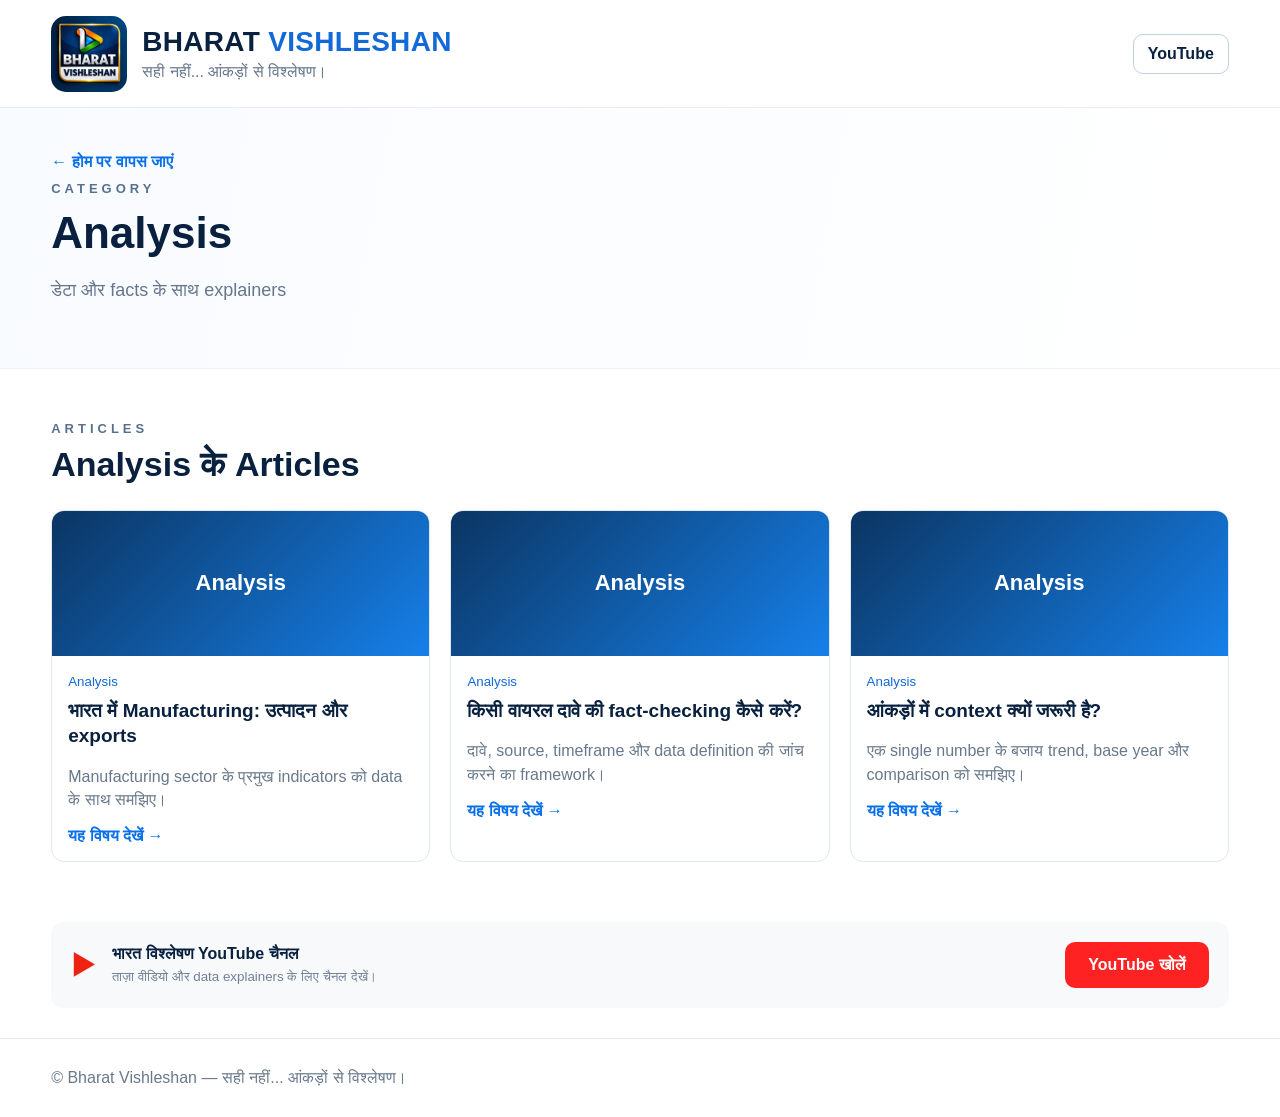
<file: analysis.html>
<!doctype html>
<html lang="hi"><head><meta charset="utf-8"><meta name="viewport" content="width=device-width,initial-scale=1">
<meta name="description" content="भारत विश्लेषण — Analysis">
<title>Analysis — भारत विश्लेषण</title><link rel="icon" href="../images/logo.png"><link rel="stylesheet" href="../style.css"></head>
<body>
<header class="header"><a class="brand" href="../index.html"><img src="../images/logo.png" alt="भारत विश्लेषण लोगो"><div><b>BHARAT <span>VISHLESHAN</span></b><small>सही नहीं... आंकड़ों से विश्लेषण।</small></div></a>
<div class="actions"><a class="secondary" style="padding:10px 14px" href="https://youtube.com/channel/UCvxD0t_KVUwZ9aAYzKoyr5Q" target="_blank" rel="noopener">YouTube</a></div></header>
<main>
<section class="page-hero"><a class="back" href="../index.html">← होम पर वापस जाएं</a><div class="eyebrow">CATEGORY</div><h1>Analysis</h1><p>डेटा और facts के साथ explainers</p></section>
<section class="section"><div class="section-title"><div><label>ARTICLES</label><h2>Analysis के Articles</h2></div></div><div class="articles"><article class="article"><div class="article-img">Analysis</div><div class="article-body"><small>Analysis</small><h3>भारत में Manufacturing: उत्पादन और exports</h3><p>Manufacturing sector के प्रमुख indicators को data के साथ समझिए।</p><a class="read" href="analysis.html">यह विषय देखें →</a></div></article>
<article class="article"><div class="article-img">Analysis</div><div class="article-body"><small>Analysis</small><h3>किसी वायरल दावे की fact-checking कैसे करें?</h3><p>दावे, source, timeframe और data definition की जांच करने का framework।</p><a class="read" href="analysis.html">यह विषय देखें →</a></div></article>
<article class="article"><div class="article-img">Analysis</div><div class="article-body"><small>Analysis</small><h3>आंकड़ों में context क्यों जरूरी है?</h3><p>एक single number के बजाय trend, base year और comparison को समझिए।</p><a class="read" href="analysis.html">यह विषय देखें →</a></div></article></div></section>
<section class="subscribe"><div><span>▶</span><div><strong>भारत विश्लेषण YouTube चैनल</strong><small>ताज़ा वीडियो और data explainers के लिए चैनल देखें।</small></div></div><a href="https://youtube.com/channel/UCvxD0t_KVUwZ9aAYzKoyr5Q" target="_blank" rel="noopener">YouTube खोलें</a></section>
</main><footer>© Bharat Vishleshan — सही नहीं... आंकड़ों से विश्लेषण।</footer>
</body></html>
</file>
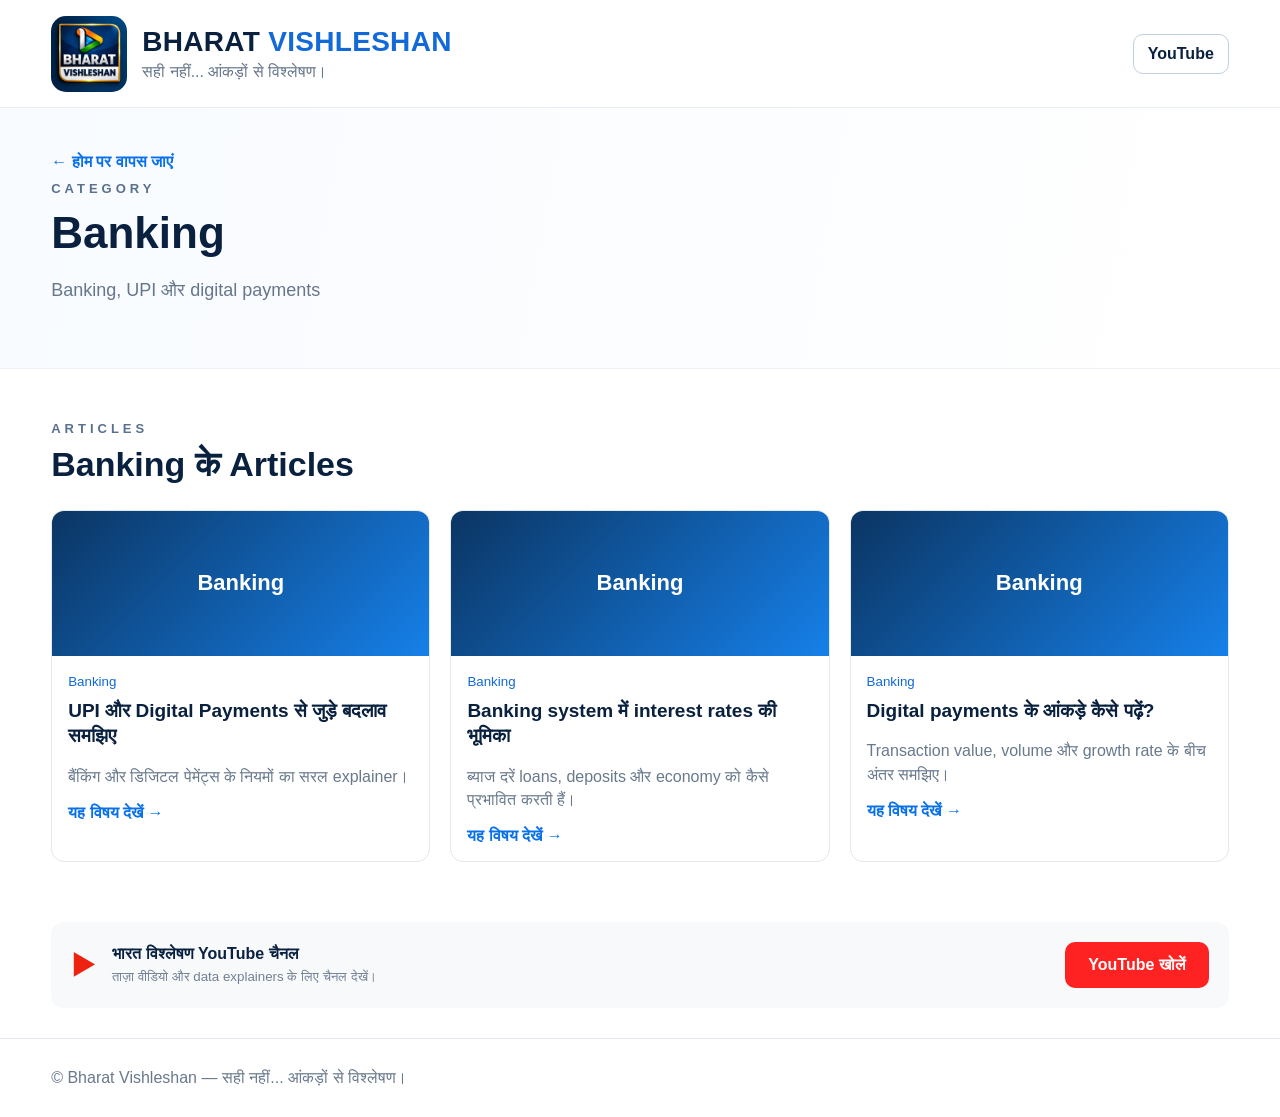
<file: banking.html>
<!doctype html>
<html lang="hi"><head><meta charset="utf-8"><meta name="viewport" content="width=device-width,initial-scale=1">
<meta name="description" content="भारत विश्लेषण — Banking">
<title>Banking — भारत विश्लेषण</title><link rel="icon" href="../images/logo.png"><link rel="stylesheet" href="../style.css"></head>
<body>
<header class="header"><a class="brand" href="../index.html"><img src="../images/logo.png" alt="भारत विश्लेषण लोगो"><div><b>BHARAT <span>VISHLESHAN</span></b><small>सही नहीं... आंकड़ों से विश्लेषण।</small></div></a>
<div class="actions"><a class="secondary" style="padding:10px 14px" href="https://youtube.com/channel/UCvxD0t_KVUwZ9aAYzKoyr5Q" target="_blank" rel="noopener">YouTube</a></div></header>
<main>
<section class="page-hero"><a class="back" href="../index.html">← होम पर वापस जाएं</a><div class="eyebrow">CATEGORY</div><h1>Banking</h1><p>Banking, UPI और digital payments</p></section>
<section class="section"><div class="section-title"><div><label>ARTICLES</label><h2>Banking के Articles</h2></div></div><div class="articles"><article class="article"><div class="article-img">Banking</div><div class="article-body"><small>Banking</small><h3>UPI और Digital Payments से जुड़े बदलाव समझिए</h3><p>बैंकिंग और डिजिटल पेमेंट्स के नियमों का सरल explainer।</p><a class="read" href="banking.html">यह विषय देखें →</a></div></article>
<article class="article"><div class="article-img">Banking</div><div class="article-body"><small>Banking</small><h3>Banking system में interest rates की भूमिका</h3><p>ब्याज दरें loans, deposits और economy को कैसे प्रभावित करती हैं।</p><a class="read" href="banking.html">यह विषय देखें →</a></div></article>
<article class="article"><div class="article-img">Banking</div><div class="article-body"><small>Banking</small><h3>Digital payments के आंकड़े कैसे पढ़ें?</h3><p>Transaction value, volume और growth rate के बीच अंतर समझिए।</p><a class="read" href="banking.html">यह विषय देखें →</a></div></article></div></section>
<section class="subscribe"><div><span>▶</span><div><strong>भारत विश्लेषण YouTube चैनल</strong><small>ताज़ा वीडियो और data explainers के लिए चैनल देखें।</small></div></div><a href="https://youtube.com/channel/UCvxD0t_KVUwZ9aAYzKoyr5Q" target="_blank" rel="noopener">YouTube खोलें</a></section>
</main><footer>© Bharat Vishleshan — सही नहीं... आंकड़ों से विश्लेषण।</footer>
</body></html>
</file>
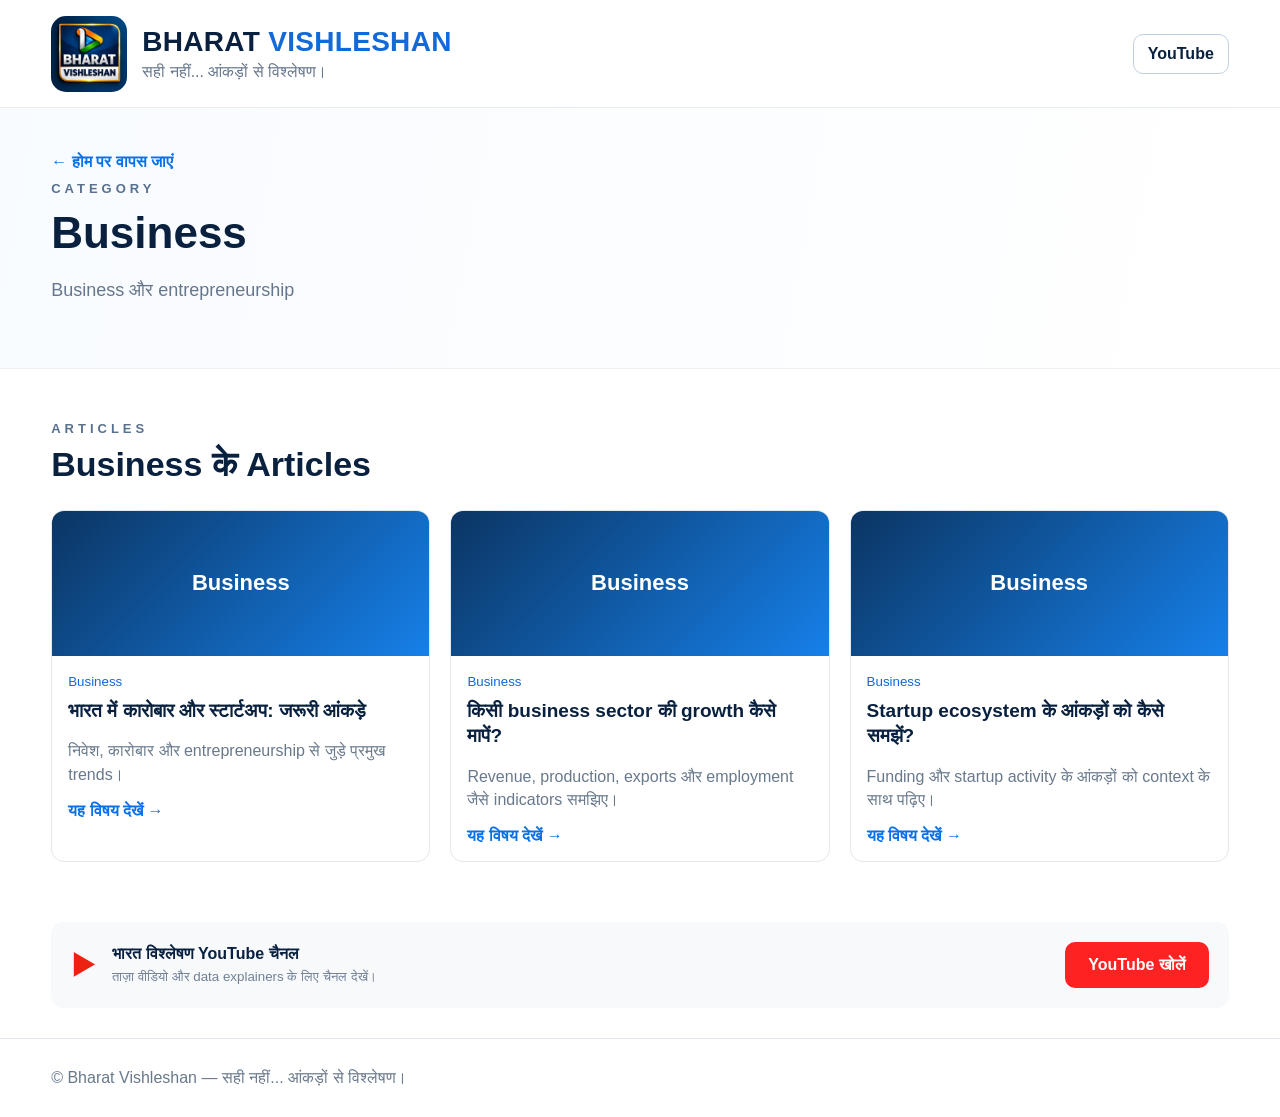
<file: business.html>
<!doctype html>
<html lang="hi"><head><meta charset="utf-8"><meta name="viewport" content="width=device-width,initial-scale=1">
<meta name="description" content="भारत विश्लेषण — Business">
<title>Business — भारत विश्लेषण</title><link rel="icon" href="../images/logo.png"><link rel="stylesheet" href="../style.css"></head>
<body>
<header class="header"><a class="brand" href="../index.html"><img src="../images/logo.png" alt="भारत विश्लेषण लोगो"><div><b>BHARAT <span>VISHLESHAN</span></b><small>सही नहीं... आंकड़ों से विश्लेषण।</small></div></a>
<div class="actions"><a class="secondary" style="padding:10px 14px" href="https://youtube.com/channel/UCvxD0t_KVUwZ9aAYzKoyr5Q" target="_blank" rel="noopener">YouTube</a></div></header>
<main>
<section class="page-hero"><a class="back" href="../index.html">← होम पर वापस जाएं</a><div class="eyebrow">CATEGORY</div><h1>Business</h1><p>Business और entrepreneurship</p></section>
<section class="section"><div class="section-title"><div><label>ARTICLES</label><h2>Business के Articles</h2></div></div><div class="articles"><article class="article"><div class="article-img">Business</div><div class="article-body"><small>Business</small><h3>भारत में कारोबार और स्टार्टअप: जरूरी आंकड़े</h3><p>निवेश, कारोबार और entrepreneurship से जुड़े प्रमुख trends।</p><a class="read" href="business.html">यह विषय देखें →</a></div></article>
<article class="article"><div class="article-img">Business</div><div class="article-body"><small>Business</small><h3>किसी business sector की growth कैसे मापें?</h3><p>Revenue, production, exports और employment जैसे indicators समझिए।</p><a class="read" href="business.html">यह विषय देखें →</a></div></article>
<article class="article"><div class="article-img">Business</div><div class="article-body"><small>Business</small><h3>Startup ecosystem के आंकड़ों को कैसे समझें?</h3><p>Funding और startup activity के आंकड़ों को context के साथ पढ़िए।</p><a class="read" href="business.html">यह विषय देखें →</a></div></article></div></section>
<section class="subscribe"><div><span>▶</span><div><strong>भारत विश्लेषण YouTube चैनल</strong><small>ताज़ा वीडियो और data explainers के लिए चैनल देखें।</small></div></div><a href="https://youtube.com/channel/UCvxD0t_KVUwZ9aAYzKoyr5Q" target="_blank" rel="noopener">YouTube खोलें</a></section>
</main><footer>© Bharat Vishleshan — सही नहीं... आंकड़ों से विश्लेषण।</footer>
</body></html>
</file>
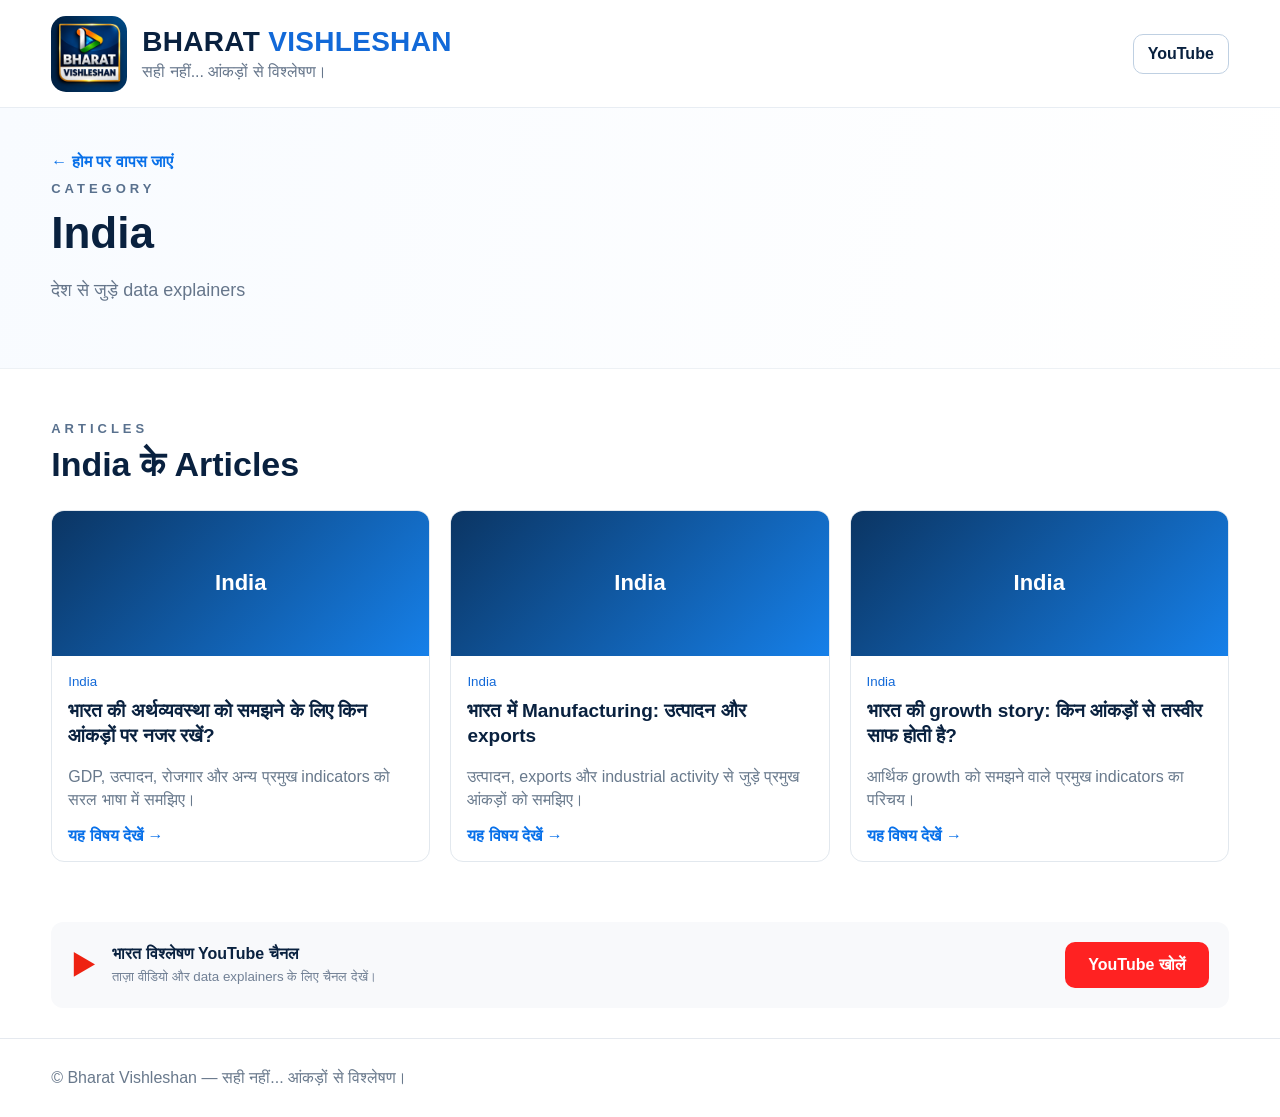
<file: india.html>
<!doctype html>
<html lang="hi"><head><meta charset="utf-8"><meta name="viewport" content="width=device-width,initial-scale=1">
<meta name="description" content="भारत विश्लेषण — India">
<title>India — भारत विश्लेषण</title><link rel="icon" href="../images/logo.png"><link rel="stylesheet" href="../style.css"></head>
<body>
<header class="header"><a class="brand" href="../index.html"><img src="../images/logo.png" alt="भारत विश्लेषण लोगो"><div><b>BHARAT <span>VISHLESHAN</span></b><small>सही नहीं... आंकड़ों से विश्लेषण।</small></div></a>
<div class="actions"><a class="secondary" style="padding:10px 14px" href="https://youtube.com/channel/UCvxD0t_KVUwZ9aAYzKoyr5Q" target="_blank" rel="noopener">YouTube</a></div></header>
<main>
<section class="page-hero"><a class="back" href="../index.html">← होम पर वापस जाएं</a><div class="eyebrow">CATEGORY</div><h1>India</h1><p>देश से जुड़े data explainers</p></section>
<section class="section"><div class="section-title"><div><label>ARTICLES</label><h2>India के Articles</h2></div></div><div class="articles"><article class="article"><div class="article-img">India</div><div class="article-body"><small>India</small><h3>भारत की अर्थव्यवस्था को समझने के लिए किन आंकड़ों पर नजर रखें?</h3><p>GDP, उत्पादन, रोजगार और अन्य प्रमुख indicators को सरल भाषा में समझिए।</p><a class="read" href="india.html">यह विषय देखें →</a></div></article>
<article class="article"><div class="article-img">India</div><div class="article-body"><small>India</small><h3>भारत में Manufacturing: उत्पादन और exports</h3><p>उत्पादन, exports और industrial activity से जुड़े प्रमुख आंकड़ों को समझिए।</p><a class="read" href="india.html">यह विषय देखें →</a></div></article>
<article class="article"><div class="article-img">India</div><div class="article-body"><small>India</small><h3>भारत की growth story: किन आंकड़ों से तस्वीर साफ होती है?</h3><p>आर्थिक growth को समझने वाले प्रमुख indicators का परिचय।</p><a class="read" href="india.html">यह विषय देखें →</a></div></article></div></section>
<section class="subscribe"><div><span>▶</span><div><strong>भारत विश्लेषण YouTube चैनल</strong><small>ताज़ा वीडियो और data explainers के लिए चैनल देखें।</small></div></div><a href="https://youtube.com/channel/UCvxD0t_KVUwZ9aAYzKoyr5Q" target="_blank" rel="noopener">YouTube खोलें</a></section>
</main><footer>© Bharat Vishleshan — सही नहीं... आंकड़ों से विश्लेषण।</footer>
</body></html>
</file>
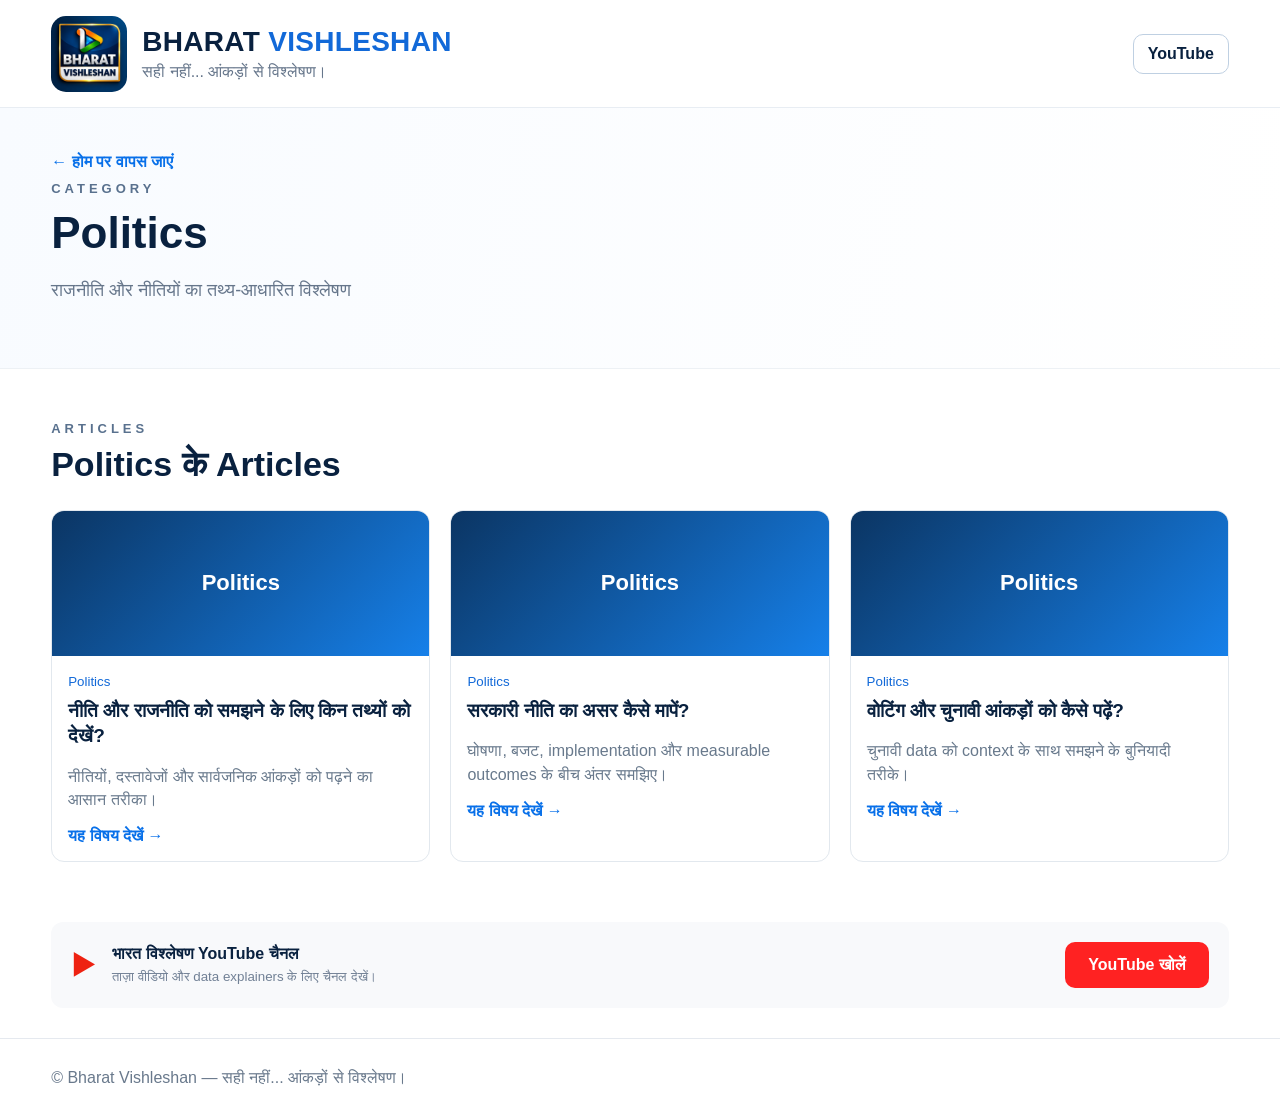
<file: politics.html>
<!doctype html>
<html lang="hi"><head><meta charset="utf-8"><meta name="viewport" content="width=device-width,initial-scale=1">
<meta name="description" content="भारत विश्लेषण — Politics">
<title>Politics — भारत विश्लेषण</title><link rel="icon" href="../images/logo.png"><link rel="stylesheet" href="../style.css"></head>
<body>
<header class="header"><a class="brand" href="../index.html"><img src="../images/logo.png" alt="भारत विश्लेषण लोगो"><div><b>BHARAT <span>VISHLESHAN</span></b><small>सही नहीं... आंकड़ों से विश्लेषण।</small></div></a>
<div class="actions"><a class="secondary" style="padding:10px 14px" href="https://youtube.com/channel/UCvxD0t_KVUwZ9aAYzKoyr5Q" target="_blank" rel="noopener">YouTube</a></div></header>
<main>
<section class="page-hero"><a class="back" href="../index.html">← होम पर वापस जाएं</a><div class="eyebrow">CATEGORY</div><h1>Politics</h1><p>राजनीति और नीतियों का तथ्य-आधारित विश्लेषण</p></section>
<section class="section"><div class="section-title"><div><label>ARTICLES</label><h2>Politics के Articles</h2></div></div><div class="articles"><article class="article"><div class="article-img">Politics</div><div class="article-body"><small>Politics</small><h3>नीति और राजनीति को समझने के लिए किन तथ्यों को देखें?</h3><p>नीतियों, दस्तावेजों और सार्वजनिक आंकड़ों को पढ़ने का आसान तरीका।</p><a class="read" href="politics.html">यह विषय देखें →</a></div></article>
<article class="article"><div class="article-img">Politics</div><div class="article-body"><small>Politics</small><h3>सरकारी नीति का असर कैसे मापें?</h3><p>घोषणा, बजट, implementation और measurable outcomes के बीच अंतर समझिए।</p><a class="read" href="politics.html">यह विषय देखें →</a></div></article>
<article class="article"><div class="article-img">Politics</div><div class="article-body"><small>Politics</small><h3>वोटिंग और चुनावी आंकड़ों को कैसे पढ़ें?</h3><p>चुनावी data को context के साथ समझने के बुनियादी तरीके।</p><a class="read" href="politics.html">यह विषय देखें →</a></div></article></div></section>
<section class="subscribe"><div><span>▶</span><div><strong>भारत विश्लेषण YouTube चैनल</strong><small>ताज़ा वीडियो और data explainers के लिए चैनल देखें।</small></div></div><a href="https://youtube.com/channel/UCvxD0t_KVUwZ9aAYzKoyr5Q" target="_blank" rel="noopener">YouTube खोलें</a></section>
</main><footer>© Bharat Vishleshan — सही नहीं... आंकड़ों से विश्लेषण।</footer>
</body></html>
</file>
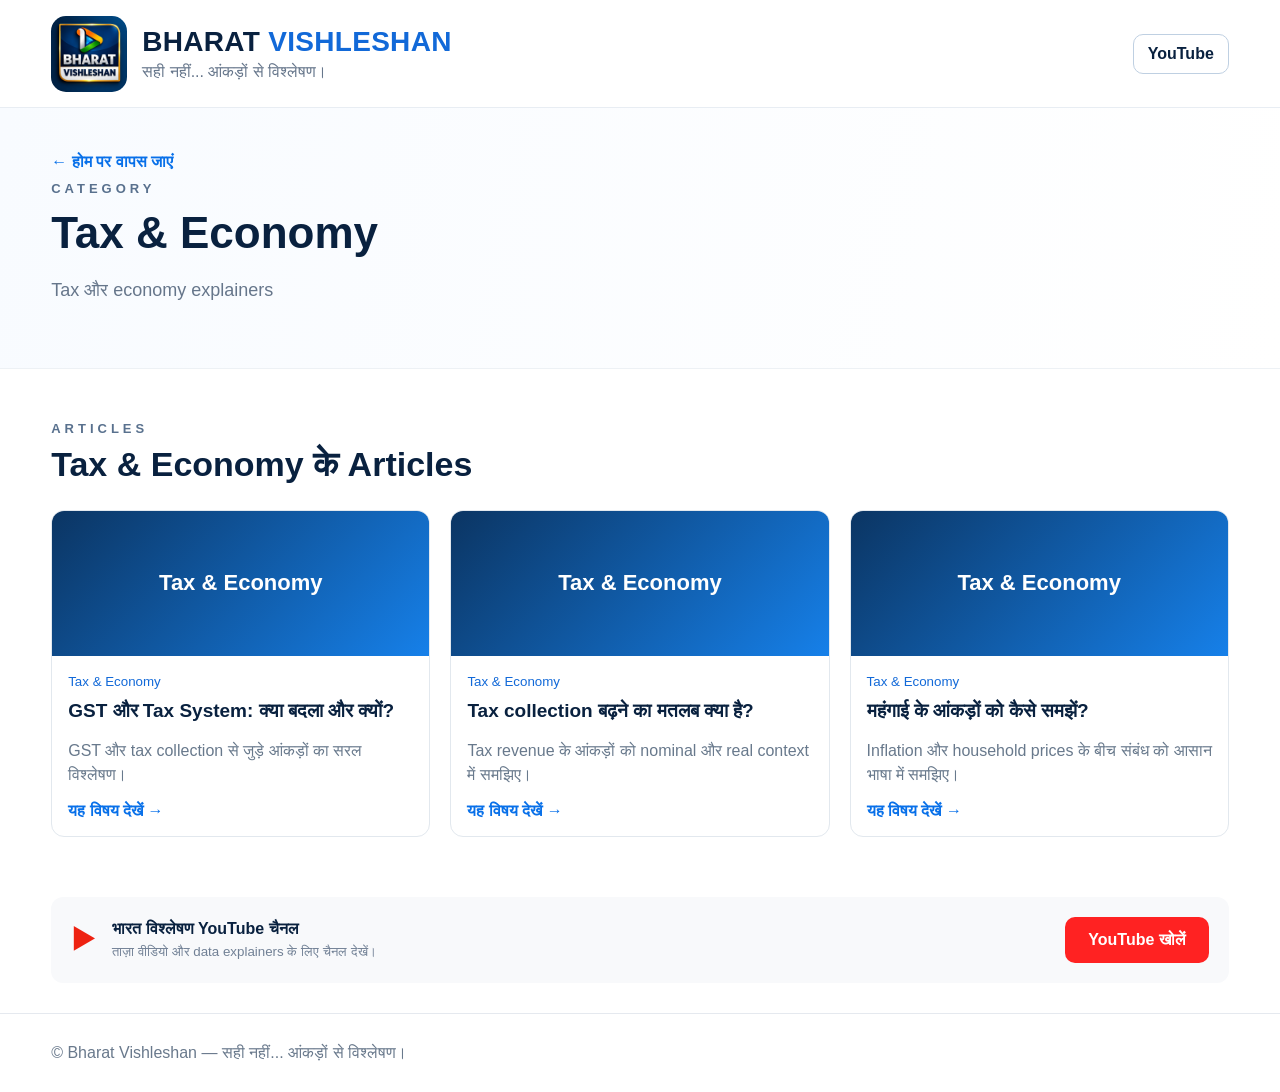
<file: tax-economy.html>
<!doctype html>
<html lang="hi"><head><meta charset="utf-8"><meta name="viewport" content="width=device-width,initial-scale=1">
<meta name="description" content="भारत विश्लेषण — Tax & Economy">
<title>Tax & Economy — भारत विश्लेषण</title><link rel="icon" href="../images/logo.png"><link rel="stylesheet" href="../style.css"></head>
<body>
<header class="header"><a class="brand" href="../index.html"><img src="../images/logo.png" alt="भारत विश्लेषण लोगो"><div><b>BHARAT <span>VISHLESHAN</span></b><small>सही नहीं... आंकड़ों से विश्लेषण।</small></div></a>
<div class="actions"><a class="secondary" style="padding:10px 14px" href="https://youtube.com/channel/UCvxD0t_KVUwZ9aAYzKoyr5Q" target="_blank" rel="noopener">YouTube</a></div></header>
<main>
<section class="page-hero"><a class="back" href="../index.html">← होम पर वापस जाएं</a><div class="eyebrow">CATEGORY</div><h1>Tax & Economy</h1><p>Tax और economy explainers</p></section>
<section class="section"><div class="section-title"><div><label>ARTICLES</label><h2>Tax & Economy के Articles</h2></div></div><div class="articles"><article class="article"><div class="article-img">Tax & Economy</div><div class="article-body"><small>Tax & Economy</small><h3>GST और Tax System: क्या बदला और क्यों?</h3><p>GST और tax collection से जुड़े आंकड़ों का सरल विश्लेषण।</p><a class="read" href="tax-economy.html">यह विषय देखें →</a></div></article>
<article class="article"><div class="article-img">Tax & Economy</div><div class="article-body"><small>Tax & Economy</small><h3>Tax collection बढ़ने का मतलब क्या है?</h3><p>Tax revenue के आंकड़ों को nominal और real context में समझिए।</p><a class="read" href="tax-economy.html">यह विषय देखें →</a></div></article>
<article class="article"><div class="article-img">Tax & Economy</div><div class="article-body"><small>Tax & Economy</small><h3>महंगाई के आंकड़ों को कैसे समझें?</h3><p>Inflation और household prices के बीच संबंध को आसान भाषा में समझिए।</p><a class="read" href="tax-economy.html">यह विषय देखें →</a></div></article></div></section>
<section class="subscribe"><div><span>▶</span><div><strong>भारत विश्लेषण YouTube चैनल</strong><small>ताज़ा वीडियो और data explainers के लिए चैनल देखें।</small></div></div><a href="https://youtube.com/channel/UCvxD0t_KVUwZ9aAYzKoyr5Q" target="_blank" rel="noopener">YouTube खोलें</a></section>
</main><footer>© Bharat Vishleshan — सही नहीं... आंकड़ों से विश्लेषण।</footer>
</body></html>
</file>
<file: style.css>
*{box-sizing:border-box}
html{scroll-behavior:smooth}
body{margin:0;font-family:Arial,"Noto Sans Devanagari",sans-serif;color:#09213f;background:#fff}
a{text-decoration:none;color:inherit}
.header{height:108px;border-bottom:1px solid #e8edf3;display:flex;align-items:center;justify-content:space-between;padding:12px 4%;position:sticky;top:0;background:#fff;z-index:10}
.brand{display:flex;align-items:center;gap:15px}
.brand img{width:76px;height:76px;border-radius:15px;object-fit:cover}
.brand b{font-size:28px;letter-spacing:.3px}
.brand b span{color:#1269d8}
.brand small{display:block;color:#66768b;font-size:16px;margin-top:5px}
.actions{display:flex;gap:18px}
.actions button{border:0;background:transparent;font-size:31px;color:#09213f;cursor:pointer}
.search{display:none;padding:12px 4%;border-bottom:1px solid #e6ebf1}
.search.open{display:block}
.search input{width:100%;padding:13px 16px;border:1px solid #d7e0ea;border-radius:12px;font-size:16px}
.menu{display:none;position:fixed;right:20px;top:90px;background:#fff;padding:16px;border-radius:12px;box-shadow:0 10px 30px #d9e1ea;z-index:20}
.menu.open{display:flex;flex-direction:column;gap:12px}
.hero{min-height:470px;padding:45px 4%;display:grid;grid-template-columns:1.05fr .95fr;align-items:center;background:linear-gradient(100deg,#f8fbff,#fff)}
.eyebrow,label{font-size:13px;letter-spacing:4px;color:#59718e;font-weight:700}
.hero h1{font-size:52px;line-height:1.1;margin:17px 0}
.hero h1 span{color:#1269d8}
.hero p{font-size:18px;line-height:1.55;color:#66768b;max-width:600px}
.hero-btns{display:flex;gap:18px;margin:24px 0}
.primary,.secondary{padding:15px 22px;border-radius:10px;font-weight:700}
.primary{background:#1269e8;color:#fff}
.secondary{border:1px solid #bfd0e2}
.tags{display:flex;gap:9px;flex-wrap:wrap}
.tags span{background:#f2f6fa;color:#1768c9;padding:8px 14px;border-radius:20px;font-size:13px}
.hero-art{text-align:center}
.hero-art img{width:min(100%,560px);max-height:380px;object-fit:cover;object-position:center;border-radius:18px;display:block;margin:auto;box-shadow:0 12px 35px rgba(20,65,110,.12)}
.section{padding:50px 4%}
.section-title{display:flex;justify-content:space-between;align-items:end;margin-bottom:25px}
.section-title h2{font-size:34px;margin:8px 0 0}
.section-title>a{color:#0870e9;font-weight:700}
.cats{display:grid;grid-template-columns:repeat(3,1fr);gap:18px}
.cat{position:relative;border:1px solid #e0e7ef;border-radius:12px;padding:22px;min-height:145px;background:#f8fbff;transition:.2s}
.cat:hover{transform:translateY(-3px);box-shadow:0 10px 25px #dfe7ef}
.cat i{font-style:normal;display:grid;place-items:center;width:42px;height:42px;border-radius:10px;background:#dcebff;color:#0d6ce0;font-size:22px}
.cat strong,.cat small{display:block}
.cat strong{font-size:20px;margin:13px 0 7px}
.cat small{color:#718095;padding-right:25px}
.cat b{position:absolute;right:20px;bottom:20px;color:#0870e9}
.politics{background:#fffafa}.politics i{background:#ffe2e2;color:#d52e2e}
.banking{background:#faf7ff}.banking i{background:#eadcff;color:#7137c8}
.business{background:#fffaf1}.business i{background:#ffe6bd;color:#bd6810}
.tax{background:#f4fbfc}.tax i{background:#d6f1f5;color:#168ca0}
.analysis{background:#f7f7ff}.analysis i{background:#e3e2ff;color:#5b50c8}
.articles{display:grid;grid-template-columns:repeat(3,1fr);gap:20px}
.article{border:1px solid #e2e8ee;border-radius:13px;overflow:hidden;background:#fff}
.article-img{height:145px;background:linear-gradient(135deg,#0b3563,#1680e9);display:grid;place-items:center;color:#fff;font-weight:800;font-size:22px}
.article-body{padding:16px}
.article-body small{color:#1269d8}
.article-body h3{font-size:19px;line-height:1.35;margin:8px 0}
.article-body p{color:#68798c;line-height:1.45}
.read{color:#0870e9;font-weight:700}
.empty{padding:20px;border:1px dashed #cbd6e2;border-radius:12px;color:#68798c}
.video{display:grid;grid-template-columns:420px 1fr 30px;gap:20px;border-top:1px solid #e1e7ed;padding-top:18px}
.video img{width:100%;height:220px;object-fit:cover;border-radius:8px}
.video h3{font-size:22px}
.video p{color:#6c7c8f}
.video-link{color:#e21f2f!important;font-weight:700}
.subscribe{margin:10px 4% 30px;padding:20px;border-radius:12px;background:#f8f9fb;display:flex;justify-content:space-between;align-items:center}
.subscribe>div{display:flex;align-items:center;gap:14px}
.subscribe span{font-size:30px;color:#e21}
.subscribe strong,.subscribe small{display:block}
.subscribe small{color:#718095;margin-top:6px}
.subscribe>a{background:#f22;color:#fff;padding:14px 23px;border-radius:10px;font-weight:700}
footer{padding:30px 4%;border-top:1px solid #e5e9ef;color:#69798c}
.page-hero{padding:45px 4%;background:linear-gradient(100deg,#f8fbff,#fff);border-bottom:1px solid #edf1f5}
.page-hero h1{font-size:44px;margin:12px 0}
.page-hero p{max-width:760px;color:#66768b;font-size:18px;line-height:1.6}
.back{display:inline-block;color:#0870e9;font-weight:700;margin-bottom:10px}
@media(max-width:800px){
.header{height:90px}.brand img{width:60px;height:60px}.brand b{font-size:19px}.brand small{font-size:12px}
.hero{grid-template-columns:1fr;padding:38px 5%}.hero h1{font-size:40px}.hero-art{margin-top:20px}.hero-art img{max-height:300px}
.cats,.articles{grid-template-columns:1fr 1fr}.video{grid-template-columns:1fr}.section{padding:38px 5%}
.subscribe{margin-left:5%;margin-right:5%;gap:15px;flex-direction:column;align-items:flex-start}
}
@media(max-width:520px){
.cats,.articles{grid-template-columns:1fr}.hero-btns{flex-direction:column}.hero-btns a{text-align:center}
.brand b{font-size:17px}.section-title h2{font-size:28px}.page-hero h1{font-size:34px}
}
</file>
